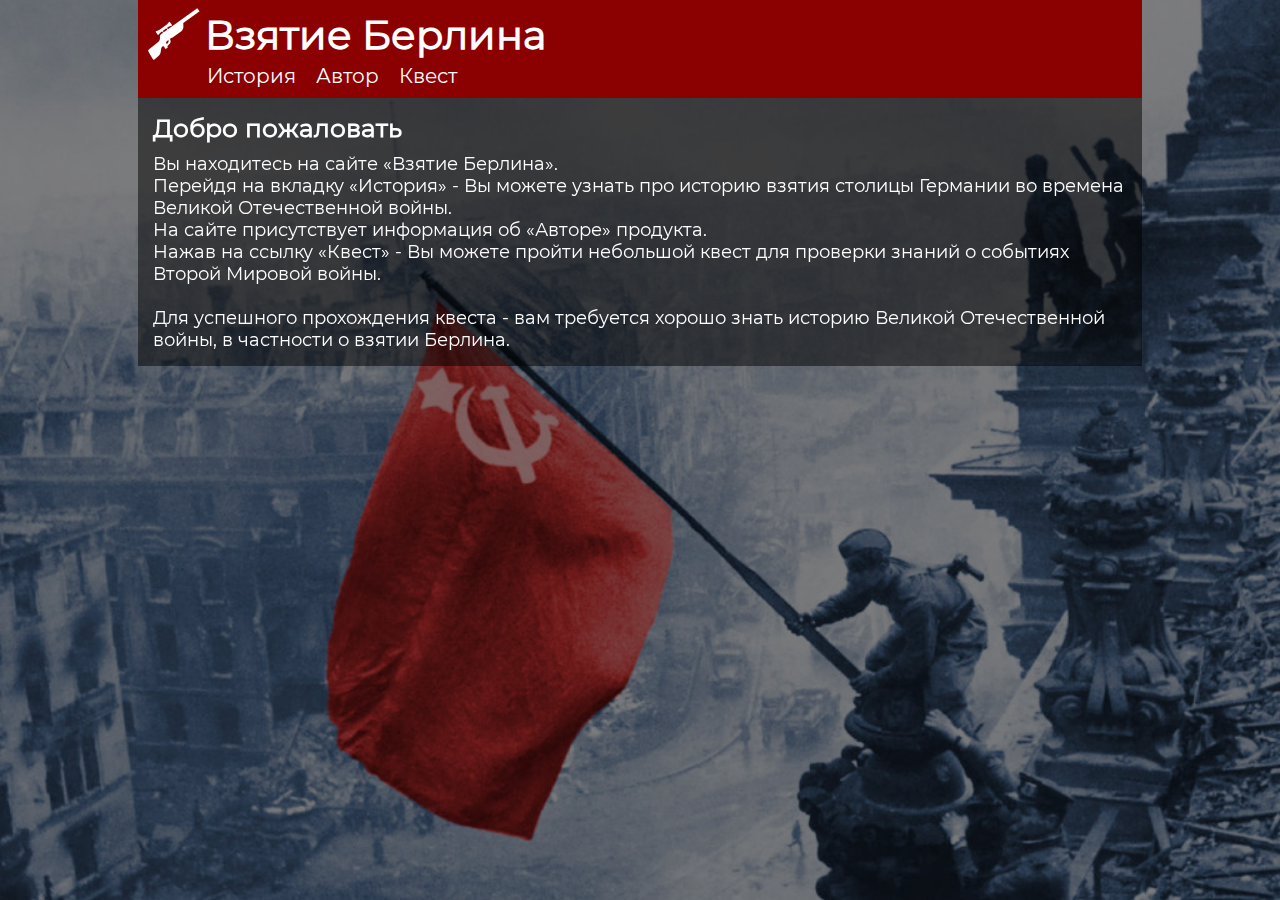
<file: index.html>
<!DOCTYPE html>
<html lang="ru">
<head>
    <link rel="stylesheet" href="css/style.css">
    <link rel="stylesheet" href="css/adaptation.css">
    <meta charset="UTF-8">
    <meta name="viewport" content="width=device-width, initial-scale=1">
    <meta http-equiv="X-UA-Compatible" content="ie=edge">
    <title>Взятие Берлина</title>
</head>
<body>
    <div class="back__image"></div>

    <div class="container">

        <div class="block__header__logo">
            <img class="img__logo" src="img/header/header__logo__white.png">
            <a style="color: white; display: inline-block;" href="index.html"><h2>Взятие Берлина</h2></a>
            <div class="block__links__header">
                <a class="link__header" href="history.html">История</a>
                <a class="link__header" href="autor.html">Автор</a>
                <a class="link__header" href="quest.html">Квест</a>
            </div>
        </div>

        <div class="block__osnov">

            <h3>Добро пожаловать</h3>
            <p>

              Вы находитесь на сайте «Взятие Берлина».<br>
              Перейдя на вкладку «<a class="link__in__text__index" href="history.html">История</a>» - Вы можете узнать про историю взятия столицы Германии во времена Великой Отечественной войны.<br>
              На сайте присутствует информация об «<a class="link__in__text__index" href="autor.html">Авторе</a>» продукта.<br>
              Нажав на ссылку «<a class="link__in__text__index" href="#">Квест</a>» - Вы можете пройти небольшой квест для проверки знаний о событиях Второй Мировой войны.
              <br><br>
              Для успешного прохождения квеста - вам требуется хорошо знать историю Великой Отечественной войны, в частности о взятии Берлина.

            </p>
        </div>
    </div>

</body>
</html>
</file>
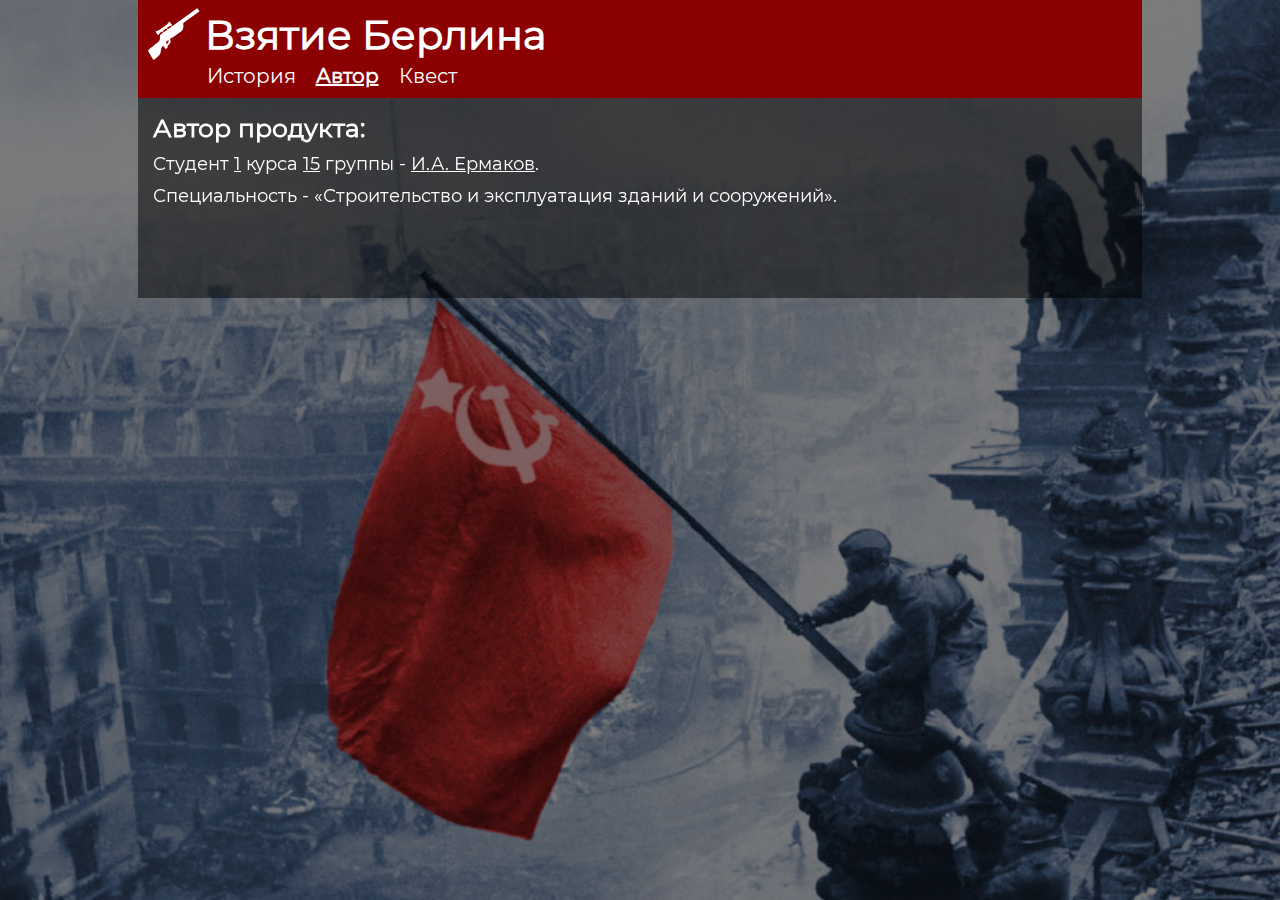
<file: autor.html>
<!DOCTYPE html>
<html lang="ru">
<head>
    <link rel="stylesheet" href="css/style.css">
    <link rel="stylesheet" href="css/adaptation.css">
    <meta charset="UTF-8">
    <meta name="viewport" content="width=device-width, initial-scale=1">
    <meta http-equiv="X-UA-Compatible" content="ie=edge">
    <title>Взятие Берлина</title>
</head>
<body>
    <div class="back__image"></div>

    <div class="container">

        <div class="block__header__logo">
            <img class="img__logo" src="img/header/header__logo__white.png">
            <a style="color: white; display: inline-block;" href="index.html"><h2>Взятие Берлина</h2></a>
            <div class="block__links__header">
                <a class="link__header" href="history.html">История</a>
                <a class="link__header active__page" href="#">Автор</a>
                <a class="link__header" href="quest.html">Квест</a>
            </div>
        </div>

        <div class="block__osnov">

            <div class="block__autor">
                <h3>Автор продукта:</h3>
                <p>
                    Студент <span class="tdu">1</span> курса <span class="tdu">15</span> группы - <span class="tdu">И.А. Ермаков</span>.
                    <br>
                    <span style="display: block; margin-top: 10px;">Специальность - «Строительство и эксплуатация зданий и сооружений».</span>
                </p>
            </div>
        </div>
    </div>

</body>
</html>
</file>
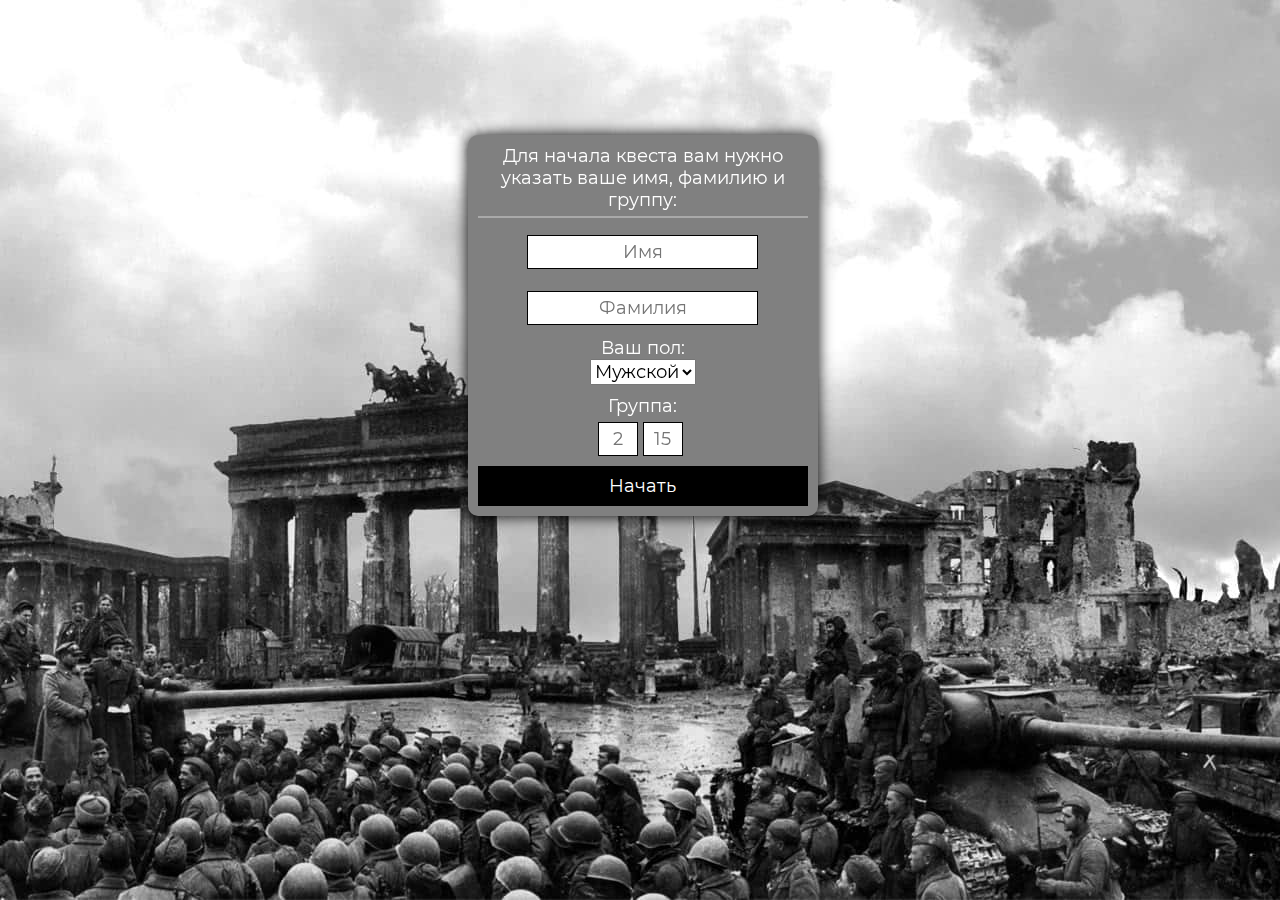
<file: finish_quest.html>
<!DOCTYPE html>
<html lang="ru">
<head>
	<meta charset="UTF-8">
	<link rel="stylesheet" href="css/style.css">
	<link rel="stylesheet" href="css/adaptation.css">
	<script src="js/jquery.js"></script>
	<meta name="viewport" content="width=device-width, initial-scale=1.0">
	<title>Тест - Взятие Берлина | Результат</title>
</head>
<body>

	<script>
		/* Перенаправление обратно на тест, если сессии пустые: */
		if (sessionStorage.getItem('name') == null) {
			/* Останавливаем загрузку страницы: */
			if(window.stop !== undefined) {
				window.stop();
			} else if (document.execCommand !== undefined) { /* для IE */
				document.execCommand("Stop", false);
			}
			document.location.href = 'quest.html';
		}
	</script>

	<div class="finishBlock">
		<header>
			<h3 style="margin-bottom: 10px;">Итоги</h3><hr>
		</header>
		<content>
			<p>
				<b>Имя:</b>
				<span id="nameAnswers"></span>
				<br>
				<b>Фамилия:</b>
				<span id="surnameAnswers"></span>
				<br>
				<b>Группа:</b>
				<span id="groupAnswers"></span>
				<br>
				<b style="color: green;">Правильные ответы:</b>
				<span id="winAnswers"></span>
				<br>
				<b style="color: red;">Неправильные ответы:</b>
				<span id="loseAnswers"></span>
				<br>
				<b>Описание:</b><br>
				Даны вопросы и ответы на них, здесь Вы можете посмотреть правильный ответ и Ваш. Если Вы нуждаетесь в объяснении ответа - можно нажть на кнопку "справка".
			</p>

			<!-- Блоки с вопросами: -->
			<hr style="margin-top: 20px;">
			<div class="verifyAnswers" style="margin-top: 20px;">
				<b style="display: block; margin-top: 10px; margin-bottom: 10px;">ВОПРОС 1: <span id="title_q1" style="color:green;"></span></b>
				<p>
					Начнём с лёгкого вопроса: как ты думаешь, как назывался город, за который 1082 воина были награждены медалью, а шестьсот заслужили звание Героя Советского Союза?
				</p><br>
				Правильный ответ - <b>Берлин</b><br>
				Ваш ответ - <b id="answer_user_q1">Ответ</b>
			</div>

			<hr style="margin-top: 20px;">
			<div class="verifyAnswers" style="margin-top: 20px;">
				<b style="display: block; margin-top: 10px; margin-bottom: 10px;">ВОПРОС 2: <span id="title_q2" style="color:green;"></span></b>
				<p>
					Сколько дней продолжалась Берлинская наступательная операция?
				</p><br>
				Правильный ответ - <b>23</b><br>
				Ваш ответ - <b id="answer_user_q2">Ответ</b>
			</div>

			<hr style="margin-top: 20px;">
			<div class="verifyAnswers" style="margin-top: 20px;">
				<b style="display: block; margin-top: 10px; margin-bottom: 10px;">ВОПРОС 3: <span id="title_q3" style="color:green;"></span></b>
				<p>
					Что за надпись на стене Рейхстага увековечила название одного из древнейших городов Липецкой области?
				</p><br>
				Правильный ответ - <b>"Мы из Ельца"</b><br>
				Ваш ответ - <b id="answer_user_q3">Ответ</b>
			</div>

			<hr style="margin-top: 20px;">
			<div class="verifyAnswers" style="margin-top: 20px;">
				<b style="display: block; margin-top: 10px; margin-bottom: 10px;">ВОПРОС 4: <span id="title_q4" style="color:green;"></span></b>
				<p>
					Как после 1 мая 1945 года стали называть штурмовой флаг 150-й ордена Кутузова II степени Идрицкой стрелковой дивизии?
				</p><br>
				Правильный ответ - <b>Знамя победы</b><br>
				Ваш ответ - <b id="answer_user_q4">Ответ</b>
			</div>

			<hr style="margin-top: 20px;">
			<div class="verifyAnswers" style="margin-top: 20px;">
				<b style="display: block; margin-top: 10px; margin-bottom: 10px;">ВОПРОС 5: <span id="title_q5" style="color:green;"></span></b>
				<p>
					Когда началась Берлинская наступательная операция советских войск?
				</p><br>
				Правильный ответ - <b>16 апреля 1945 года</b><br>
				Ваш ответ - <b id="answer_user_q5">Ответ</b>
			</div>

			<hr style="margin-top: 20px;">
			<div class="verifyAnswers" style="margin-top: 20px;">
				<b style="display: block; margin-top: 10px; margin-bottom: 10px;">ВОПРОС 6: <span id="title_q6" style="color:green;"></span></b>
				<p>
					Иван, Напиши фамилию маршала первого Белорусского фронта во время взятия Берлина.
				</p><br>
				Правильный ответ - <b>Жуков</b><br>
				Ваш ответ - <b id="answer_user_q6">Ответ</b>
			</div>

			<hr style="margin-top: 20px;">
			<div class="verifyAnswers" style="margin-top: 20px;">
				<b style="display: block; margin-top: 10px; margin-bottom: 10px;">ВОПРОС 7: <span id="title_q7" style="color:green;"></span></b>
				<p>
					На каком объекте Берлина было установлено красное знамя, позднее названное Знаменем Победы?
				</p><br>
				Правильный ответ - <b>Рейхстаг</b><br>
				Ваш ответ - <b id="answer_user_q7">Ответ</b>
			</div>

			<hr style="margin-top: 20px;">
			<div class="verifyAnswers" style="margin-top: 20px;">
				<b style="display: block; margin-top: 10px; margin-bottom: 10px;">ВОПРОС 8: <span id="title_q8" style="color:green;"></span></b>
				<p>
					В ходе второй мировой войны Красная Армия полностью освободила территорию:
				</p><br>
				Правильный ответ - <b>Польши</b><br>
				Ваш ответ - <b id="answer_user_q8">Ответ</b>
			</div>

			<hr style="margin-top: 20px;">
			<div class="verifyAnswers" style="margin-top: 20px;">
				<b style="display: block; margin-top: 10px; margin-bottom: 10px;">ВОПРОС 9: <span id="title_q9" style="color:green;"></span></b>
				<p>
					Кто после самоубийства Гитлера стал новым главой Третьего Рейха?
				</p><br>
				Правильный ответ - <b>Дёниц</b><br>
				Ваш ответ - <b id="answer_user_q9">Ответ</b>
			</div>

			<hr style="margin-top: 20px;">
			<div class="verifyAnswers" style="margin-top: 20px;">
				<b style="display: block; margin-top: 10px; margin-bottom: 10px;">ВОПРОС 10: <span id="title_q10" style="color:green;"></span></b>
				<p>
					Как называлась последняя крупная водная преграда перед Берлином?
				</p><br>
				Правильный ответ - <b>Река Одер</b><br>
				Ваш ответ - <b id="answer_user_q10">Ответ</b>
			</div>

			<hr style="margin-top: 20px;">
			<div class="verifyAnswers" style="margin-top: 20px;">
				<b style="display: block; margin-top: 10px; margin-bottom: 10px;">ВОПРОС 11: <span id="title_q11" style="color:green;"></span></b>
				<p>
					Кто командовал обороной Берлина?
				</p><br>
				Правильный ответ - <b>Вейдлинг</b><br>
				Ваш ответ - <b id="answer_user_q11">Ответ</b>
			</div>

			<hr style="margin-top: 20px;">
			<div class="verifyAnswers" style="margin-top: 20px;">
				<b style="display: block; margin-top: 10px; margin-bottom: 10px;">ВОПРОС 12: <span id="title_q12" style="color:green;"></span></b>
				<p>
					Когда было водружено Знамя Победы над Рейхстагом?
				</p><br>
				Правильный ответ - <b>30 Апреля 1945 года</b><br>
				Ваш ответ - <b id="answer_user_q12">Ответ</b>
			</div>

			<hr style="margin-top: 20px;">
			<div class="verifyAnswers" style="margin-top: 20px;">
				<b style="display: block; margin-top: 10px; margin-bottom: 10px;">ВОПРОС 13: <span id="title_q13" style="color:green;"></span></b>
				<p>
					Кто водрузил Знамя Победы над Рейхстагом?
				</p><br>
				Правильный ответ - <b>Егоров</b><br>
				Ваш ответ - <b id="answer_user_q13">Ответ</b>
			</div>

			<hr style="margin-top: 20px;">
			<div class="verifyAnswers" style="margin-top: 20px;">
				<b style="display: block; margin-top: 10px; margin-bottom: 10px;">ВОПРОС 14: <span id="title_q14" style="color:green;"></span></b>
				<p>
					Когда был проведен Парад Победы на Красной площади в Москве? Кто им командовал?
				</p><br>
				Правильный ответ - <b>28 июня 1945 года, Рокоссовский</b><br>
				Ваш ответ - <b id="answer_user_q14">Ответ</b>
			</div>

			<hr style="margin-top: 20px;">
			<div class="verifyAnswers" style="margin-top: 20px;">
				<b style="display: block; margin-top: 10px; margin-bottom: 10px;">ВОПРОС 15: <span id="title_q15" style="color:green;"></span></b>
				<p id="15_q">
					"Текст обрабатывается в JavaScript"
				</p><br>
				Правильный ответ - <b>Около 1082 воина</b><br>
				Ваш ответ - <b id="answer_user_q15">Ответ</b>
			</div>

			<hr style="margin-top: 20px;">
			<div class="verifyAnswers" style="margin-top: 20px;">
				<b style="display: block; margin-top: 10px; margin-bottom: 10px;">ВОПРОС 16: <span id="title_q16" style="color:green;"></span></b>
				<p>
					Кто командовал 150-й стрелковой дивизией?
				</p><br>
				Правильный ответ - <b>В.М. Шатилов</b><br>
				Ваш ответ - <b id="answer_user_q16">Ответ</b>
			</div>

			<hr style="margin-top: 20px;">
			<div class="verifyAnswers" style="margin-top: 20px;">
				<b style="display: block; margin-top: 10px; margin-bottom: 10px;">ВОПРОС 17: <span id="title_q17" style="color:green;"></span></b>
				<p>
					Какого числа закончилась Берлинская операция?
				</p><br>
				Правильный ответ - <b>2 мая</b><br>
				Ваш ответ - <b id="answer_user_q17">Ответ</b>
			</div>

			<hr style="margin-top: 20px;">
			<div class="verifyAnswers" style="margin-top: 20px;">
				<b style="display: block; margin-top: 10px; margin-bottom: 10px;">ВОПРОС 18: <span id="title_q18" style="color:green;"></span></b>
				<p>
					Операция «Немыслимое» это:
				</p><br>
				Правильный ответ - <b>План войны союзников против СССР</b><br>
				Ваш ответ - <b id="answer_user_q18">Ответ</b>
			</div>

			<hr style="margin-top: 20px;">
			<div class="verifyAnswers" style="margin-top: 20px;">
				<b style="display: block; margin-top: 10px; margin-bottom: 10px;">ВОПРОС 19: <span id="title_q19" style="color:green;"></span></b>
				<p>
					Какие два фронта окружили Берлин?
				</p><br>
				Правильный ответ - <b>1-й Белорусский и 1-й Украинский</b><br>
				Ваш ответ - <b id="answer_user_q19">Ответ</b>
			</div>

			<hr style="margin-top: 20px;">
			<div class="verifyAnswers" style="margin-top: 20px;">
				<b style="display: block; margin-top: 10px; margin-bottom: 10px;">ВОПРОС 20: <span id="title_q20" style="color:green;"></span></b>
				<p>
					Советский военачальник, подписавший акт о капитуляции Германии от имени СССР:
				</p><br>
				Правильный ответ - <b>Г.К. Жуков</b><br>
				Ваш ответ - <b id="answer_user_q20">Ответ</b>
			</div>

			<center style="margin-top: 20px;">
				<button onclick="document.location.href='index.html';" class="buttonFinishQuest">На главную</button>
			</center>
		</content>
	</div>

	<script src="js/finish.js"></script>
	
	<style>
		*
		{
			margin: 0;
			padding: 0;
			box-sizing: border-box;
			font-family: 'arial';
		}
		hr
		{
			display: block;
			position: relative;
			width: 100%;
			border: 1px solid lightgray;
		}
		body
		{
			background: #ebebeb;
		}
		.finishBlock
		{
			display: block;
			position: relative;
			width: 40%;
			min-height: 100px;
			padding: 20px;
			background: white;
			box-shadow: 0 0 5px lightgray;
			border-radius: 3px;
			left: 50%;
			transform: translate(-50%);
			margin-top: 3%;
			margin-bottom: 3%;
			text-align: center;
		}
		.finishBlock header
		{
			text-align: center;
			margin-bottom: 20px;
		}
		br
		{
			user-select: none;
		}
		.buttonFinishQuest
		{
			transition: all .3s ease;
			display: block;
			position: relative;
			padding: 10px;
			text-align: center;
			color: white;
			background: black;
			border: 1px solid black;
			cursor: pointer;
			outline: none;
			user-select: none;
			font-size: 1em;
		}
		.buttonFinishQuest:hover
		{
			background: white;
			color: black;
		}

		/* Адаптация стилей: */
		@media screen and (max-width: 600px) {
			.finishBlock
			{
				display: block;
				position: relative;
				width: 90%;
				min-height: 100px;
				padding: 20px;
				background: white;
				box-shadow: 0 0 5px lightgray;
				border-radius: 3px;
				left: 50%;
				transform: translate(-50%);
				margin-top: 3%;
				margin-bottom: 3%;
				text-align: center;
			}
		}
	</style>


	<!--

	=-=
	ВОПРОС 1:
	=-=
	Начнём с лёгкого вопроса: как ты думаешь, как назывался город, за который 1082 воина были награждены медалью, а шестьсот заслужили звание Героя Советского Союза?
	=-=
	Текст - Берлин / берлин ()
	=-=


	=-=
	ВОПРОС 2:
	=-=
	Сколько дней продолжалась Берлинская наступательная операция?
	=-=
	1 - 36
	2 - 18
	3 - 24
	4 - 23 ()
	5 - 58
	=-=


	=-=
	ВОПРОС 3:
	=-=
	Что за надпись на стене Рейхстага увековечила название одного из древнейших городов Липецкой области?
	=-=
	1 - "За победу!"
	2 - "Мы из Ельца" ()
	3 - "Берлин наш!"
	=-=


	=-=
	ВОПРОС 4:
	=-=
	Как после 1 мая 1945 года стали называть штурмовой флаг 150-й ордена Кутузова II степени Идрицкой стрелковой дивизии?
	=-=
	1 - Знамя Красной армии
	2 - Знамя победы ()
	3 - Знамя Отечества
	=-=


	=-=
	ВОПРОС 5:
	=-=
	Когда началась Берлинская наступательная операция советских войск?
	=-=
	1 - 12 февраля 1944 года
	2 - 26 мая 1945 года
	3 - 16 апреля 1945 года ()
	4 - 18 марта 1944 года
	=-=


	=-=
	ВОПРОС 6:
	=-=
	Иван, Напиши фамилию маршала первого Белорусского фронта во время взятия Берлина.
	=-=
	Текст - Жуков / жуков ()
	=-=


	=-=
	ВОПРОС 7:
	=-=
	На каком объекте Берлина было установлено красное знамя, позднее названное Знаменем Победы?
	=-=
	Текст - Рейхстаг / рейхстаг ()
	=-=


	=-=
	ВОПРОС 8:
	=-=
	В ходе второй мировой войны Красная Армия полностью освободила территорию:
	=-=
	1 - Норвегии
	2 - Польши ()
	3 - Чехии
	4 - Югославии
	=-=


	=-=
	ВОПРОС 9:
	=-=
	Кто после самоубийства Гитлера стал новым главой Третьего Рейха?
	=-=
	1 - Борман
	2 - Гимлер
	3 - Геринг
	4 - Дёниц ()
	=-=


	=-=
	ВОПРОС 10:
	=-=
	Как называлась последняя крупная водная преграда перед Берлином?
	=-=
	1 - Река Висла
	2 - Река Одер ()
	3 - Река Эльба
	=-=


	=-=
	ВОПРОС 11:
	=-=
	Кто командовал обороной Берлина?
	=-=
	1 - Вейдлинг ()
	2 - Кейтель
	3 - Кребс
	=-=


	=-=
	ВОПРОС 12:
	=-=
	Когда было водружено Знамя Победы над Рейхстагом?
	=-=
	1 - 30 Апреля 1945 года ()
	2 - 1 мая 1945 года
	3 - 29 Апреля 1945 года
	=-=


	=-=
	ВОПРОС 13:
	=-=
	Кто водрузил Знамя Победы над Рейхстагом?
	=-=
	1 - Чуйков
	2 - Кантария
	3 - Егоров ()
	=-=


	=-=
	ВОПРОС 14:
	=-=
	Когда был проведен Парад Победы на Красной площади в Москве? Кто им командовал?
	=-=
	1 - 9 мая 1945 года, Жуков
	2 - 15 мая 1945 года, Василевский
	3 - 5 июня 1945 года, Егоров
	4 - 28 мая 1945 года, Конев
	5 - 28 июня 1945 года, Рокоссовский ()
	=-=


	=-=
	ВОПРОС 15:
	=-=
	Иван, проверим твою внимательность, какое количество воинов было награждено медалью «За взятие Берлина»? Ответ на этот вопрос был в тексте первого вопроса.
	=-=
	1 - Около 1200 воинов
	2 - Около 1082 воина ()
	3 - Около 1500 воинов
	=-=


	=-=
	ВОПРОС 16:
	=-=
	Кто командовал 150-й стрелковой дивизией?
	=-=
	1 - А.И. Негода
	2 - И.С. Конев
	3 - В.М. Шатилов ()
	=-=


	=-=
	ВОПРОС 17:
	=-=
	Какого числа закончилась Берлинская операция?
	=-=
	1 - 8 мая
	2 - 9 мая
	3 - 2 мая ()
	=-=


	=-=
	ВОПРОС 18:
	=-=
	Операция «Немыслимое» это:
	=-=
	1 - План войны союзников против СССР ()
	2 - Подписание союзниками сепаратного мира с Германией
	3 - План взятия Берлина
	=-=


	=-=
	ВОПРОС 19:
	=-=
	Какие два фронта окружили Берлин?
	=-=
	1 - 1-й Белорусский и 1-й Украинский ()
	2 - 2-й Белорусский и 1-й Украинский
	=-=


	=-=
	ВОПРОС 20:
	=-=
	Советский военачальник, подписавший акт о капитуляции Германии от имени СССР:
	=-=
	1 - И.С. Конев
	2 - Г.К. Жуков ()
	3 - К.К. Рокоссовский
	4 - В.М. Мамонтов
	=-=

	-->



</body>
</html>
</file>
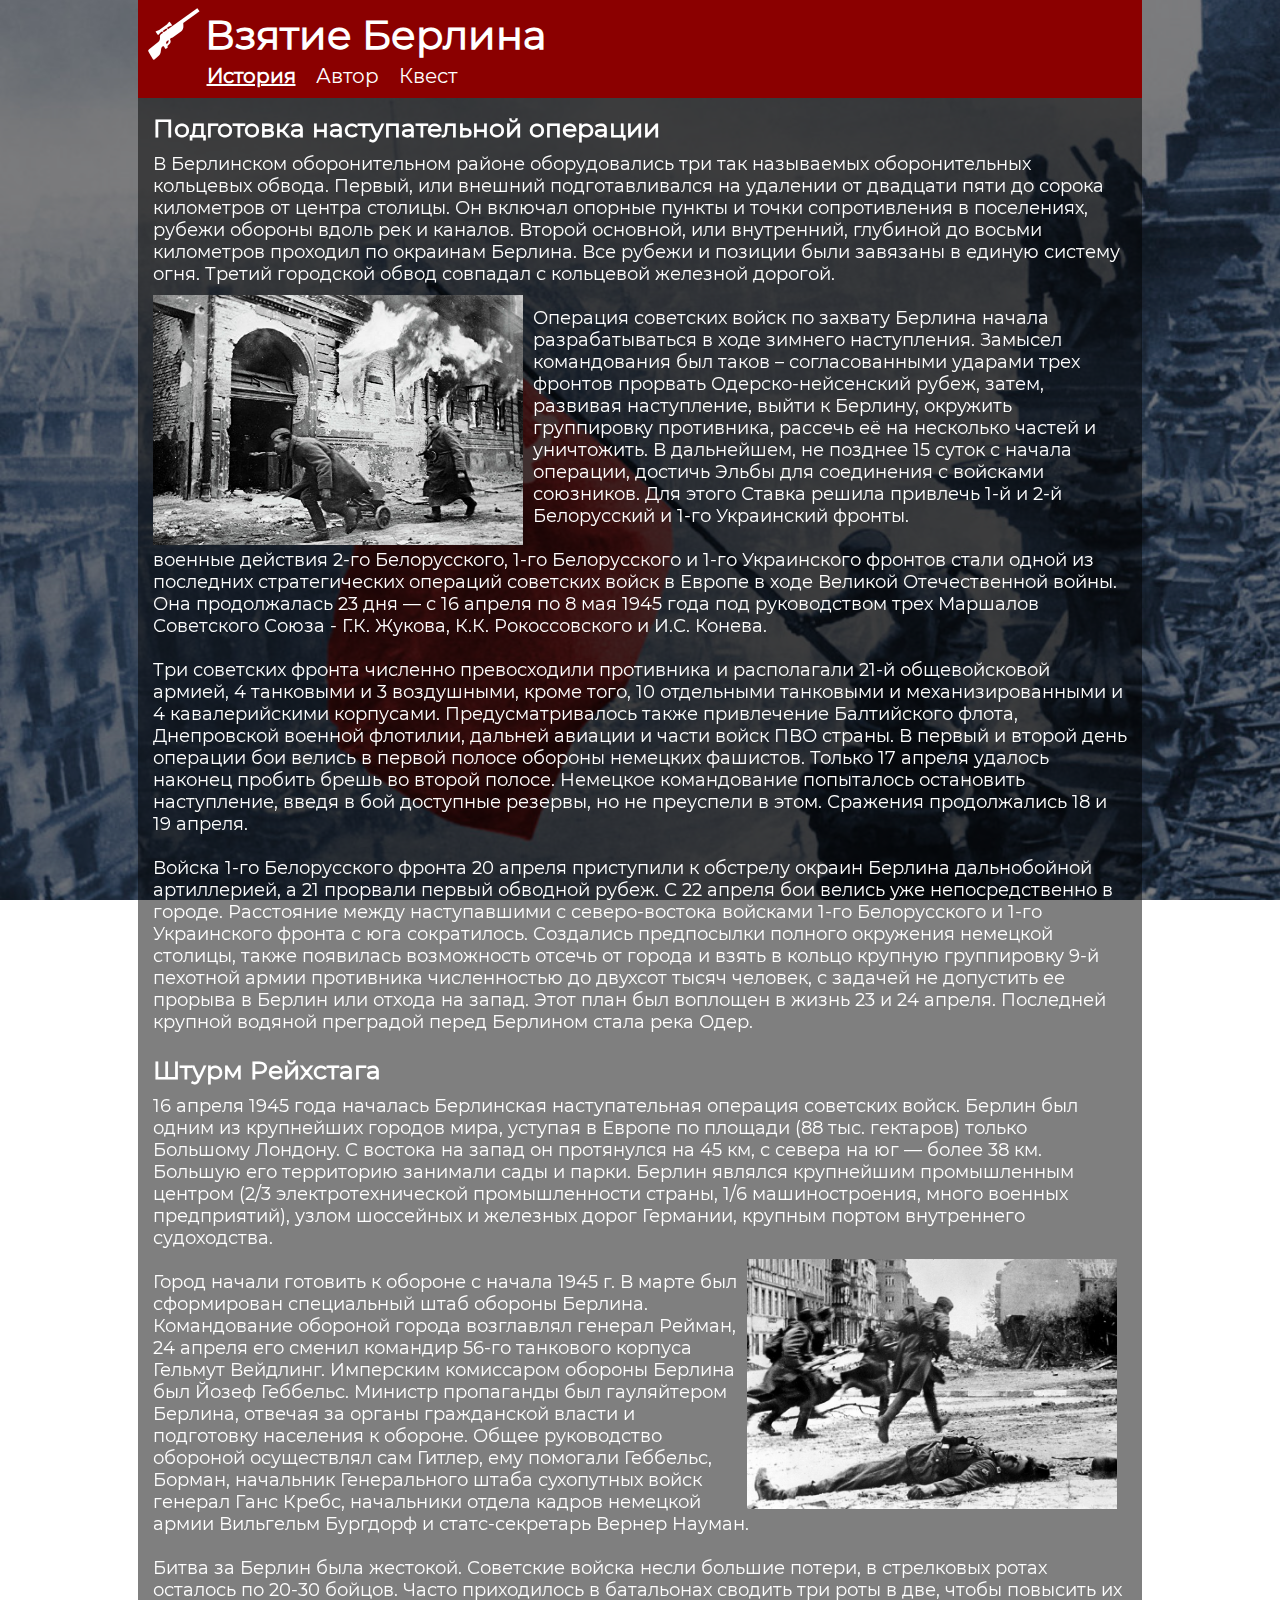
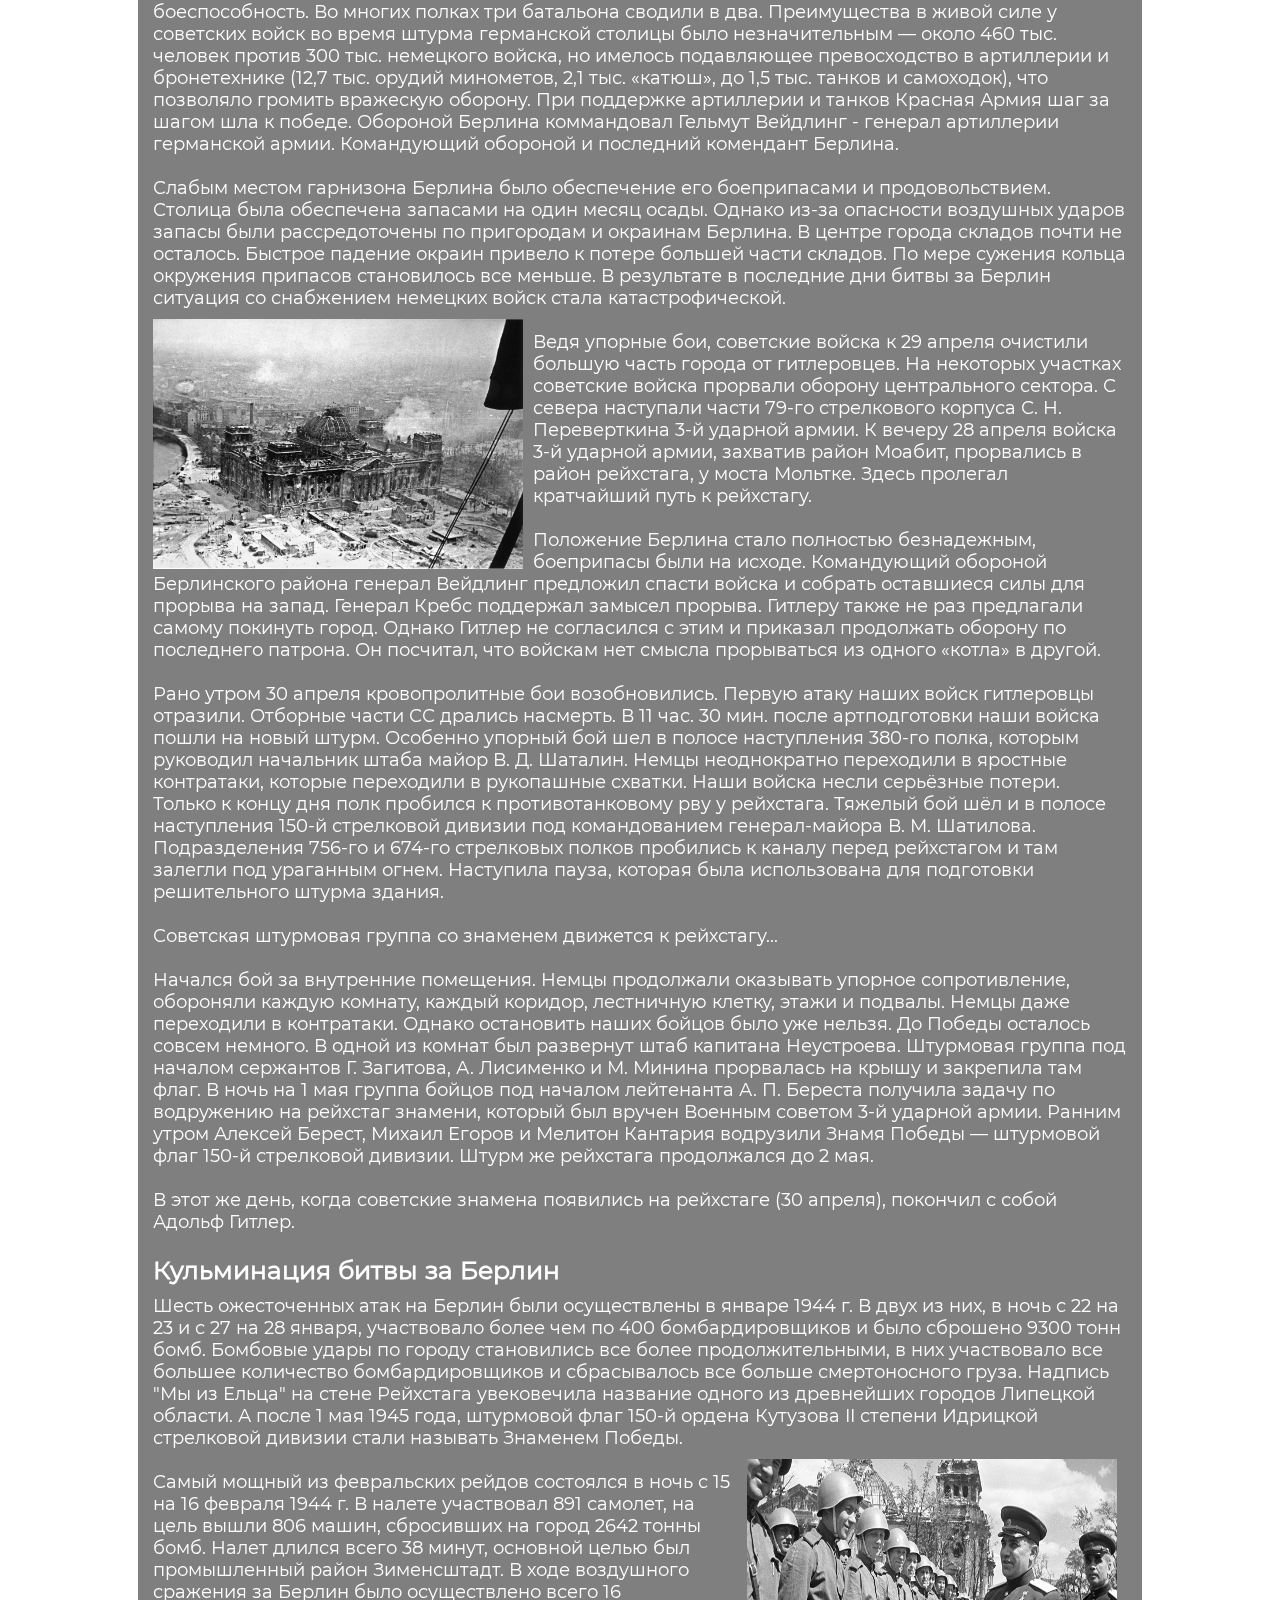
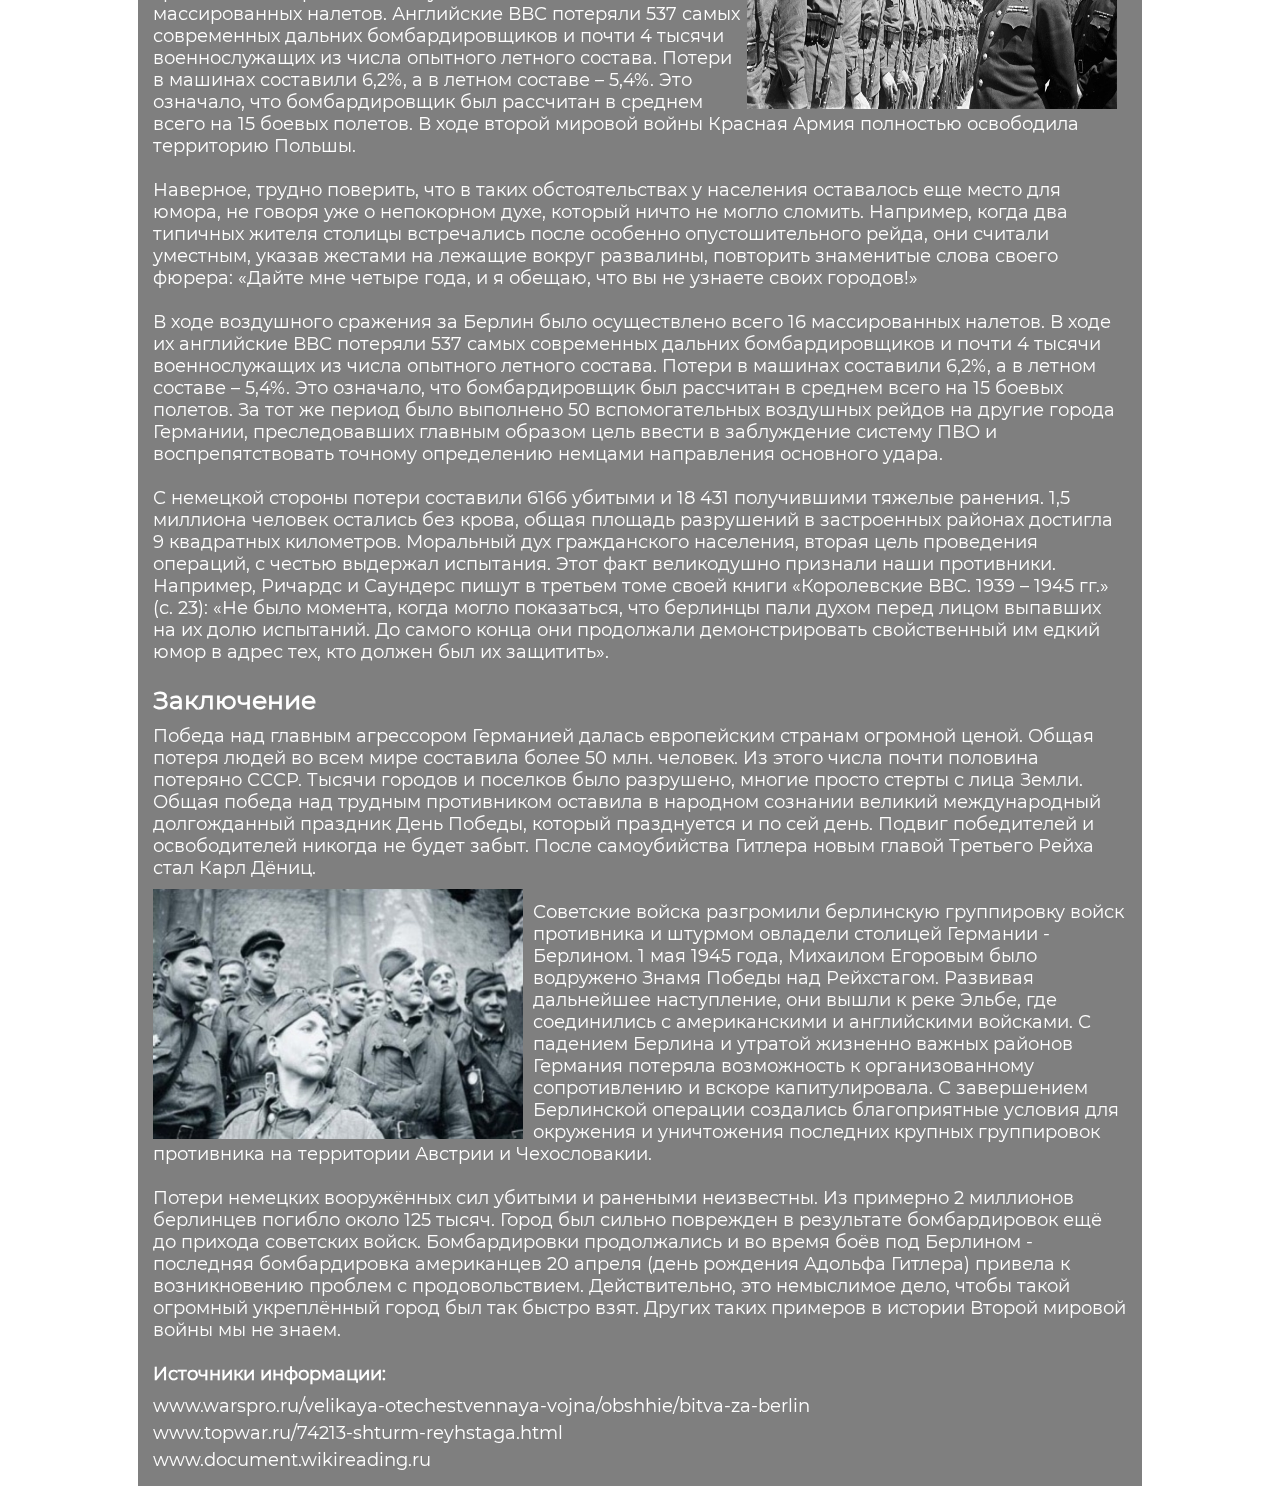
<file: history.html>
<!DOCTYPE html>
<html lang="ru">
<head>
    <link rel="stylesheet" href="css/style.css">
    <link rel="stylesheet" href="css/adaptation.css">
    <meta charset="UTF-8">
    <meta name="viewport" content="width=device-width, initial-scale=1">
    <meta http-equiv="X-UA-Compatible" content="ie=edge">
    <title>Краткая история взятия Берлина</title>
</head>
<body>
    <div class="back__image"></div>

    <div class="container">

        <div class="block__header__logo">
            <img class="img__logo" src="img/header/header__logo__white.png">
            <a style="color: white;" href="index.html"><h2>Взятие Берлина</h2></a>
            <div class="block__links__header">
                <a class="link__header active__page" href="#">История</a>
                <a class="link__header" href="autor.html">Автор</a>
                <a class="link__header" href="quest.html">Квест</a>
            </div>
        </div>

        <div class="block__osnov">

            <h3>Подготовка наступательной операции</h3>
            <p>
              В Берлинском оборонительном районе оборудовались три так называемых оборонительных кольцевых обвода. Первый, или внешний подготавливался на удалении от двадцати пяти до сорока километров от центра столицы.
              Он включал опорные пункты и точки сопротивления в поселениях, рубежи обороны вдоль рек и каналов.
              Второй основной, или внутренний, глубиной до восьми километров проходил по окраинам Берлина.
              Все рубежи и позиции были завязаны в единую систему огня.
              Третий городской обвод совпадал с кольцевой железной дорогой.
            </p>
            <img class="image__block__osnov" src="img/history/image__1.jpg">
            <br>
            <p>
              Операция советских войск по захвату Берлина начала разрабатываться в ходе зимнего наступления.
              Замысел командования был таков – согласованными ударами трех фронтов прорвать Одерско-нейсенский рубеж,
              затем, развивая наступление, выйти к Берлину, окружить группировку противника, рассечь её на несколько частей и уничтожить.
              В дальнейшем, не позднее 15 суток с начала операции, достичь Эльбы для соединения с войсками союзников.
              Для этого Ставка решила привлечь 1-й и 2-й Белорусский и 1-го Украинский фронты.
            </p>
            <br>
            <p>
              военные действия 2-го Белорусского, 1-го Белорусского и 1-го Украинского фронтов стали одной из последних стратегических операций советских войск в Европе в ходе Великой Отечественной войны. 

              Она продолжалась 23 дня — с 16 апреля по 8 мая 1945 года под руководством трех Маршалов Советского Союза - Г.К. Жукова, К.К. Рокоссовского и И.С. Конева.
            </p>
            <br>
            <p>
              Три советских фронта численно превосходили противника и располагали 21-й общевойсковой армией, 4 танковыми и 3 воздушными, кроме того, 10 отдельными танковыми и механизированными и 4 кавалерийскими корпусами.
              Предусматривалось также привлечение Балтийского флота, Днепровской военной флотилии, дальней авиации и части войск ПВО страны.
              В первый и второй день операции бои велись в первой полосе обороны немецких фашистов.
              Только 17 апреля удалось наконец пробить брешь во второй полосе.
              Немецкое командование попыталось остановить наступление, введя в бой доступные резервы, но не преуспели в этом.
              Сражения продолжались 18 и 19 апреля.
            </p>
            <br>
            <p>
              Войска 1-го Белорусского фронта 20 апреля приступили к обстрелу окраин Берлина дальнобойной артиллерией, а 21 прорвали первый обводной рубеж.
              С 22 апреля бои велись уже непосредственно в городе. Расстояние между наступавшими с северо-востока войсками 1-го Белорусского и 1-го Украинского фронта с юга сократилось.
              Создались предпосылки полного окружения немецкой столицы, также появилась возможность отсечь от города и взять в кольцо крупную группировку 9-й пехотной армии противника численностью до двухсот тысяч человек,
              с задачей не допустить ее прорыва в Берлин или отхода на запад.
              Этот план был воплощен в жизнь 23 и 24 апреля. Последней крупной водяной преградой перед Берлином стала река Одер.
            </p>

            <br>
            <h3>Штурм Рейхстага</h3>
            <p>
              16 апреля 1945 года началась Берлинская наступательная операция советских войск.
              Берлин был одним из крупнейших городов мира, уступая в Европе по площади (88 тыс. гектаров) только Большому Лондону. С востока на запад он протянулся на 45 км, с севера на юг — более 38 км. Большую его территорию занимали сады и парки.
              Берлин являлся крупнейшим промышленным центром (2/3 электротехнической промышленности страны, 1/6 машиностроения, много военных предприятий), узлом шоссейных и железных дорог Германии, крупным портом внутреннего судоходства.
            </p>
            <img class="image__block__osnov right__image__block__osnov" src="img/history/image__3.jpg">
            <br>
            <p>
              Город начали готовить к обороне с начала 1945 г. В марте был сформирован специальный штаб обороны Берлина. Командование обороной города возглавлял генерал Рейман, 24 апреля его сменил командир 56-го танкового корпуса Гельмут Вейдлинг. Имперским комиссаром обороны Берлина был Йозеф Геббельс. Министр пропаганды был гауляйтером Берлина, отвечая за органы гражданской власти и подготовку населения к обороне. Общее руководство обороной осуществлял сам Гитлер, ему помогали Геббельс, Борман, начальник Генерального штаба сухопутных войск генерал Ганс Кребс, начальники отдела кадров немецкой армии Вильгельм Бургдорф и статс-секретарь Вернер Науман.
            </p>
            <br>
            <p>
              Битва за Берлин была жестокой. Советские войска несли большие потери, в стрелковых ротах осталось по 20-30 бойцов. Часто приходилось в батальонах сводить три роты в две, чтобы повысить их боеспособность. Во многих полках три батальона сводили в два. Преимущества в живой силе у советских войск во время штурма германской столицы было незначительным — около 460 тыс. человек против 300 тыс. немецкого войска, но имелось подавляющее превосходство в артиллерии и бронетехнике (12,7 тыс. орудий минометов, 2,1 тыс. «катюш», до 1,5 тыс. танков и самоходок), что позволяло громить вражескую оборону. При поддержке артиллерии и танков Красная Армия шаг за шагом шла к победе. Обороной Берлина коммандовал Гельмут Вейдлинг - генерал артиллерии германской армии. Командующий обороной и последний комендант Берлина.
            </p>
            <br>
            <p>
              Слабым местом гарнизона Берлина было обеспечение его боеприпасами и продовольствием. Столица была обеспечена запасами на один месяц осады. Однако из-за опасности воздушных ударов запасы были рассредоточены по пригородам и окраинам Берлина. В центре города складов почти не осталось. Быстрое падение окраин привело к потере большей части складов. По мере сужения кольца окружения припасов становилось все меньше. В результате в последние дни битвы за Берлин ситуация со снабжением немецких войск стала катастрофической.
            </p>
            <img class="image__block__osnov left__image__block__osnov" src="img/history/image__5.jpg">
            <br>
            <p>
              Ведя упорные бои, советские войска к 29 апреля очистили большую часть города от гитлеровцев. На некоторых участках советские войска прорвали оборону центрального сектора. С севера наступали части 79-го стрелкового корпуса С. Н. Переверткина 3-й ударной армии. К вечеру 28 апреля войска 3-й ударной армии, захватив район Моабит, прорвались в район рейхстага, у моста Мольтке. Здесь пролегал кратчайший путь к рейхстагу.
            </p>
            <br>
            <p>
               Положение Берлина стало полностью безнадежным, боеприпасы были на исходе. Командующий обороной Берлинского района генерал Вейдлинг предложил спасти войска и собрать оставшиеся силы для прорыва на запад. Генерал Кребс поддержал замысел прорыва. Гитлеру также не раз предлагали самому покинуть город. Однако Гитлер не согласился с этим и приказал продолжать оборону по последнего патрона. Он посчитал, что войскам нет смысла прорываться из одного «котла» в другой.
            </p>
            <br>
            <p>
              Рано утром 30 апреля кровопролитные бои возобновились. Первую атаку наших войск гитлеровцы отразили. Отборные части СС дрались насмерть. В 11 час. 30 мин. после артподготовки наши войска пошли на новый штурм. Особенно упорный бой шел в полосе наступления 380-го полка, которым руководил начальник штаба майор В. Д. Шаталин. Немцы неоднократно переходили в яростные контратаки, которые переходили в рукопашные схватки. Наши войска несли серьёзные потери. Только к концу дня полк пробился к противотанковому рву у рейхстага. Тяжелый бой шёл и в полосе наступления 150-й стрелковой дивизии под командованием генерал-майора В. М. Шатилова. Подразделения 756-го и 674-го стрелковых полков пробились к каналу перед рейхстагом и там залегли под ураганным огнем. Наступила пауза, которая была использована для подготовки решительного штурма здания.
            </p>
            <br>
            <p>
              Советская штурмовая группа со знаменем движется к рейхстагу...
            </p>
            <br>
            <p>
              Начался бой за внутренние помещения. Немцы продолжали оказывать упорное сопротивление, обороняли каждую комнату, каждый коридор, лестничную клетку, этажи и подвалы. Немцы даже переходили в контратаки. Однако остановить наших бойцов было уже нельзя. До Победы осталось совсем немного. В одной из комнат был развернут штаб капитана Неустроева. Штурмовая группа под началом сержантов Г. Загитова, А. Лисименко и М. Минина прорвалась на крышу и закрепила там флаг. В ночь на 1 мая группа бойцов под началом лейтенанта А. П. Береста получила задачу по водружению на рейхстаг знамени, который был вручен Военным советом 3-й ударной армии. Ранним утром Алексей Берест, Михаил Егоров и Мелитон Кантария водрузили Знамя Победы — штурмовой флаг 150-й стрелковой дивизии. Штурм же рейхстага продолжался до 2 мая.
            </p>
            <br>
            <p>
              В этот же день, когда советские знамена появились на рейхстаге (30 апреля), покончил с собой Адольф Гитлер.
            </p>

            <br>
            <h3>Кульминация битвы за Берлин</h3>
            <p>
              Шесть ожесточенных атак на Берлин были осуществлены в январе 1944 г. В двух из них, в ночь с 22 на 23 и с 27 на 28 января, участвовало более чем по 400 бомбардировщиков и было сброшено 9300 тонн бомб. Бомбовые удары по городу становились все более продолжительными, в них участвовало все большее количество бомбардировщиков и сбрасывалось все больше смертоносного груза.
              Надпись "Мы из Ельца" на стене Рейхстага увековечила название одного из древнейших городов Липецкой области. А после 1 мая 1945 года, штурмовой флаг 150-й ордена Кутузова II степени Идрицкой стрелковой дивизии стали называть Знаменем Победы.
            </p>
            <img class="image__block__osnov right__image__block__osnov" src="img/history/image__6.jpg">
            <br>
            <p>
              Самый мощный из февральских рейдов состоялся в ночь с 15 на 16 февраля 1944 г. В налете участвовал 891 самолет, на цель вышли 806 машин, сбросивших на город 2642 тонны бомб. Налет длился всего 38 минут, основной целью был промышленный район Зименсштадт.
              В ходе воздушного сражения за Берлин было осуществлено всего 16 массированных налетов. Английские ВВС потеряли 537 самых современных дальних бомбардировщиков и почти 4 тысячи военнослужащих из числа опытного летного состава. Потери в машинах составили 6,2%, а в летном составе – 5,4%. Это означало, что бомбардировщик был рассчитан в среднем всего на 15 боевых полетов. В ходе второй мировой войны Красная Армия полностью освободила территорию Польшы.
            </p>
            <br>
            <p>
              Наверное, трудно поверить, что в таких обстоятельствах у населения оставалось еще место для юмора, не говоря уже о непокорном духе, который ничто не могло сломить. Например, когда два типичных жителя столицы встречались после особенно опустошительного рейда, они считали уместным, указав жестами на лежащие вокруг развалины, повторить знаменитые слова своего фюрера: «Дайте мне четыре года, и я обещаю, что вы не узнаете своих городов!»
            </p>
            <br>
            <p>
              В ходе воздушного сражения за Берлин было осуществлено всего 16 массированных налетов. В ходе их английские ВВС потеряли 537 самых современных дальних бомбардировщиков и почти 4 тысячи военнослужащих из числа опытного летного состава. Потери в машинах составили 6,2%, а в летном составе – 5,4%. Это означало, что бомбардировщик был рассчитан в среднем всего на 15 боевых полетов. За тот же период было выполнено 50 вспомогательных воздушных рейдов на другие города Германии, преследовавших главным образом цель ввести в заблуждение систему ПВО и воспрепятствовать точному определению немцами направления основного удара.
            </p>
            <br>
            <p>
              С немецкой стороны потери составили 6166 убитыми и 18 431 получившими тяжелые ранения. 1,5 миллиона человек остались без крова, общая площадь разрушений в застроенных районах достигла 9 квадратных километров.
              Моральный дух гражданского населения, вторая цель проведения операций, с честью выдержал испытания. Этот факт великодушно признали наши противники. Например, Ричардс и Саундерс пишут в третьем томе своей книги «Королевские ВВС. 1939 – 1945 гг.» (с. 23): «Не было момента, когда могло показаться, что берлинцы пали духом перед лицом выпавших на их долю испытаний. До самого конца они продолжали демонстрировать свойственный им едкий юмор в адрес тех, кто должен был их защитить».
            </p>

            <br>
            <h3>Заключение</h3>
            <p>
              Победа над главным агрессором Германией далась европейским странам огромной ценой. Общая потеря людей во всем мире составила более 50 млн. человек. Из этого числа почти половина потеряно СССР. Тысячи городов и поселков было разрушено, многие просто стерты с лица Земли.
              Общая победа над трудным противником оставила в народном сознании великий международный долгожданный праздник День Победы, который празднуется и по сей день. Подвиг победителей и освободителей никогда не будет забыт. После самоубийства Гитлера новым главой Третьего Рейха стал Карл Дёниц.
            </p>
            <img class="image__block__osnov left__image__block__osnov" src="img/history/image__4.jpg">
            <br>
            <p>
              Советские войска разгромили берлинскую группировку войск противника и штурмом овладели столицей Германии - Берлином. 1 мая 1945 года, Михаилом Егоровым было водружено Знамя Победы над Рейхстагом. Развивая дальнейшее наступление, они вышли к реке Эльбе, где соединились с американскими и английскими войсками. С падением Берлина и утратой жизненно важных районов Германия потеряла возможность к организованному сопротивлению и вскоре капитулировала. С завершением Берлинской операции создались благоприятные условия для окружения и уничтожения последних крупных группировок противника на территории Австрии и Чехословакии.
            </p>
            <br>
            <p>
              Потери немецких вооружённых сил убитыми и ранеными неизвестны. Из примерно 2 миллионов берлинцев погибло около 125 тысяч. Город был сильно поврежден в результате бомбардировок ещё до прихода советских войск. Бомбардировки продолжались и во время боёв под Берлином - последняя бомбардировка американцев 20 апреля (день рождения Адольфа Гитлера) привела к возникновению проблем с продовольствием. Действительно, это немыслимое дело, чтобы такой огромный укреплённый город был так быстро взят. Других таких примеров в истории Второй мировой войны мы не знаем.
            </p>

            <br>
            <strong>Источники информации:</strong>
            <br>
            <nav class="links__information">
                <a target="_blank" class="link__info" href="https://warspro.ru/velikaya-otechestvennaya-vojna/obshhie/bitva-za-berlin">www.warspro.ru/velikaya-otechestvennaya-vojna/obshhie/bitva-za-berlin</a><br>
                <a target="_blank" class="link__info" href="https://topwar.ru/74213-shturm-reyhstaga.html">www.topwar.ru/74213-shturm-reyhstaga.html</a><br>
                <a target="_blank" class="link__info" href="https://document.wikireading.ru/21966">www.document.wikireading.ru</a>
            </nav>
        </div>
    </div>
</body>
</html>
</file>
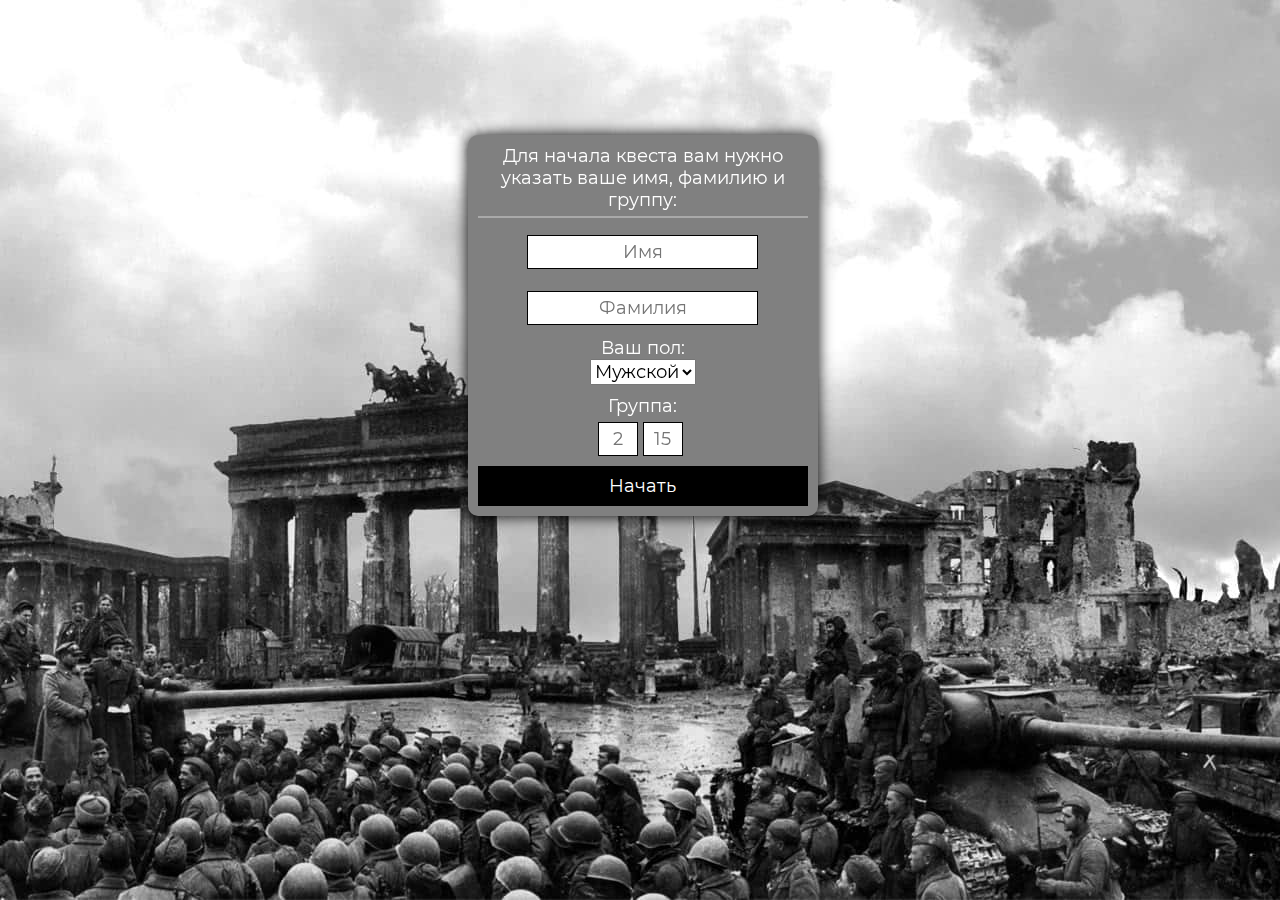
<file: quest.html>
<!DOCTYPE html>
<html lang="ru">
<head>
    <link rel="stylesheet" href="css/style.css">
    <link rel="stylesheet" href="css/adaptation.css">
    <script src="js/jquery.js"></script>
    <meta charset="UTF-8">
    <meta name="viewport" content="width=device-width, initial-scale=1">
    <meta http-equiv="X-UA-Compatible" content="ie=edge">
    <title>Тест - Взятие Берлина</title>
</head>
<body style="overflow: hidden;">
    <script>
        // Прелоадер картинок:
        var img_prldr2 = new Image();
        var img_prldr3 = new Image();
        var img_prldr4 = new Image();
        var img_prldr5 = new Image();
        var img_prldr6 = new Image();

        img_prldr2.src = 'img/back/bg_quest_2.jpg';
        img_prldr3.src = 'img/back/bg_quest_3.jpg';
        img_prldr4.src = 'img/back/bg_quest_4.jpg';
        img_prldr5.src = 'img/back/bg_quest_5.jpg';
        img_prldr6.src = 'img/back/bg_quest_6.jpg';
    </script>

    <!-- <button onclick="states();">Статистика</button> -->

	<div class="container__quest">

		
        <div class="block__get__info__user">
            <div class="section__get__info__user">
                <p class="text__get__info__user">Для начала квеста вам нужно указать ваше имя, фамилию и группу:</p>
                <hr class="hr__quest">
                <br>
                <input id="name__user" placeholder="Имя" minlength="2" type="text" class="input__text__decoration">
                <br>
                <input id="surname__user" placeholder="Фамилия" minlength="2" type="text" class="input__text__decoration">
                <br>
                <p style="margin-top: -10px;">Ваш пол:</p>
                <select id="select__male">
                    <option value="1">Мужской</option>
                    <option value="2">Женский</option>
                </select>
                <br>
                <p style="margin-top: 10px;">Группа:</p>
                <div class="flex__nubmers__group">
                    <input id="group__number__1" placeholder="2" maxlength="1" type="text" class="input__text__decoration input__special__for__numbers__group">
                    <input id="group__number__2" placeholder="15" maxlength="2" type="text" class="input__text__decoration input__special__for__numbers__group">
                </div>
                <button style="margin-top: 10px;" onclick="reg__func();" class="button__decoration">Начать</button>
            </div>
        </div>

		<div class="block__osn__question">

            <div class="section__title__start__quest">
                <p class="text__question">
                    Привет <span id="get__name"></span>, надеюсь ты <span id="male__gotov"></span> пройти этот квест. Для победы тебе следует знать основы Великой Отечественной войны, в особенности такую главную тему как - «Взятие Берлина». Проверка твоих ответов будет в конце. Не подведи группу <span id="get__number__group_1"></span>-<span id="get__number__group_2"></span>!
                </p>
                <button onclick="start__quest();" class="button__decoration button__start__on__block__osn__question">Начать квест!</button>
            </div>

            <div class="section__questions__quest">
                <p style="text-align: center;" class="counter__questions">1/25</p>
                <p class="text__questions">
                    Text question.
                </p>
                <input style="margin-bottom: 10px;" class="input__text__decoration" type="text" id="text__answer__from__user" placeholder="Твой ответ">
                <button id="button__questions__1" onclick="clicked__button__question__1();" class="button__decoration buttons__questions">one</button>
                <button id="button__questions__2" onclick="clicked__button__question__2();" class="button__decoration buttons__questions">two</button>
                <button id="button__questions__3" onclick="clicked__button__question__3();" class="button__decoration buttons__questions">tree</button>
                <button id="button__questions__4" onclick="clicked__button__question__4();" class="button__decoration buttons__questions">four</button>
                <button id="button__questions__5" onclick="clicked__button__question__5();" class="button__decoration buttons__questions">five</button>
                <button id="button__go__to__index" onclick="document.location.replace('https://ermoshhkin.github.io/berlin-site/');" class="button__decoration buttons__questions">Перейти на главную страницу</button>
                <button onclick="document.location.href = 'finish_quest.html';" class="button__decoration buttons__questions" id="doGoFinishTest">Проверить ответы</button>
            </div>

		</div>

	</div>

    <div class="block__bg__image__quest block__img__from__js__1"></div>

<script src="js/main.js"></script>
<script>

    var random__int__bg = 0;
    setInterval(function(){ // Замена фонового изображения каждые 10 секунд.
        random__int__bg = Math.floor(Math.random() * (6 - 1) + 1); // Случайное число от 1 до 5.

        if ( random__int__bg == 1 )
        {
            $(".block__bg__image__quest").addClass("block__img__from__js__1");
            $(".block__bg__image__quest").removeClass("block__img__from__js__2");
            $(".block__bg__image__quest").removeClass("block__img__from__js__4");
            $(".block__bg__image__quest").removeClass("block__img__from__js__5");
            $(".block__bg__image__quest").removeClass("block__img__from__js__6");
            $(".block__bg__image__quest").removeClass("block__img__from__js__3");
            $(".block__bg__image__quest").removeClass("block__img__from__js__static");
        }else if ( random__int__bg == 2 )
        {
            img_prldr2.onload = function()
            {
                $(".block__bg__image__quest").addClass("block__img__from__js__2");
                $(".block__bg__image__quest").removeClass("block__img__from__js__1");
                $(".block__bg__image__quest").removeClass("block__img__from__js__4");
                $(".block__bg__image__quest").removeClass("block__img__from__js__3");
                $(".block__bg__image__quest").removeClass("block__img__from__js__6");
                $(".block__bg__image__quest").removeClass("block__img__from__js__5");
                $(".block__bg__image__quest").removeClass("block__img__from__js__static");

                $(".block__bg__image__quest").css("background", "url("+img_prldr2.src+") center center no-repeat;");
            }
        }else if ( random__int__bg == 3 )
        {
            img_prldr3.onload = function()
            {
                $(".block__bg__image__quest").addClass("block__img__from__js__3");
                $(".block__bg__image__quest").removeClass("block__img__from__js__2");
                $(".block__bg__image__quest").removeClass("block__img__from__js__4");
                $(".block__bg__image__quest").removeClass("block__img__from__js__5");
                $(".block__bg__image__quest").removeClass("block__img__from__js__6");
                $(".block__bg__image__quest").removeClass("block__img__from__js__1");
                $(".block__bg__image__quest").removeClass("block__img__from__js__static");

                $(".block__bg__image__quest").css("background", "url("+img_prldr3.src+") center center no-repeat;");
            }
        }else if ( random__int__bg == 4 )
        {
            img_prldr4.onload = function()
            {
                $(".block__bg__image__quest").addClass("block__img__from__js__4");
                $(".block__bg__image__quest").removeClass("block__img__from__js__2");
                $(".block__bg__image__quest").removeClass("block__img__from__js__3");
                $(".block__bg__image__quest").removeClass("block__img__from__js__5");
                $(".block__bg__image__quest").removeClass("block__img__from__js__6");
                $(".block__bg__image__quest").removeClass("block__img__from__js__1");
                $(".block__bg__image__quest").removeClass("block__img__from__js__static");

                $(".block__bg__image__quest").css("background", "url("+img_prldr4.src+") center center no-repeat;");
            }
        }else if ( random__int__bg == 5 )
        {
            img_prldr5.onload = function()
            {
                $(".block__bg__image__quest").addClass("block__img__from__js__5");
                $(".block__bg__image__quest").removeClass("block__img__from__js__2");
                $(".block__bg__image__quest").removeClass("block__img__from__js__3");
                $(".block__bg__image__quest").removeClass("block__img__from__js__4");
                $(".block__bg__image__quest").removeClass("block__img__from__js__1");
                $(".block__bg__image__quest").removeClass("block__img__from__js__6");
                $(".block__bg__image__quest").removeClass("block__img__from__js__static");

                $(".block__bg__image__quest").css("background", "url("+img_prldr5.src+") center center no-repeat;");
            }
        }else if ( random__int__bg == 6 )
        {
            img_prldr6.onload = function()
            {
                $(".block__bg__image__quest").addClass("block__img__from__js__6");
                $(".block__bg__image__quest").removeClass("block__img__from__js__2");
                $(".block__bg__image__quest").removeClass("block__img__from__js__3");
                $(".block__bg__image__quest").removeClass("block__img__from__js__4");
                $(".block__bg__image__quest").removeClass("block__img__from__js__1");
                $(".block__bg__image__quest").removeClass("block__img__from__js__5");
                $(".block__bg__image__quest").removeClass("block__img__from__js__static");

                $(".block__bg__image__quest").css("background", "url("+img_prldr6.src+") center center no-repeat;");
            }
        }
    }, 10000)

</script>

<style>
    #doGoFinishTest
    {
        display: none;
    }
</style>
</body>
</html>
</file>
<file: css/style.css>
@font-face
{
  font-family: "Montserrat";
  src: url("fonts/Montserrat-Regular.ttf") format("truetype");
  font-style: normal;
  font-weight: normal;
}
*
{
    box-sizing: border-box;
    margin: 0;
    padding: 0;
    font-family: 'Montserrat';
    font-size: 18px;
}
body
{
  /* display: none; */
  overflow-x: hidden;
}
a
{
    text-decoration: none;
}
h2
{
    font-size: 40px;
}
h3
{
    font-size: 25px;
    margin-bottom: 10px;
}
hr
{
    border: 1px solid black;
    position: relative;
}
img
{
    pointer-events: none;
    user-select: none;
}
br
{
  pointer-events: none;
  user-select: none;
}
.back__image
{
    position: fixed;
    z-index: -9999999;
    left: 0;
    right: 0;
    top: 0;
    bottom: 0;
    background: url(../img/back/flag__reihstag.jpg) center center no-repeat;
    background-size: cover;
    filter: brightness(0.5);
}
.block__osnov
{
    position: relative;
    display: block;
    width: 100%;
    min-height: 200px;
    color: white;
    padding: 15px;
    background: rgba(0, 0, 0, 0.5);
    margin-bottom: 10px;
}
.image__block__osnov
{
  position: relative;
  height: 250px;
  width: 370px;
  display: inline-block;
  float: left;
  margin-top: 10px;
  margin-right: 10px;
  margin-bottom: 4px;
}
.right__image__block__osnov
{
  display: inline-block;
  margin-left: 5px;
  float: right;
}
.input__text__decoration
{
  display: block;
  position: relative;
  border: 1px solid black;
  width: 70%;
  padding: 5px;
  font-size: 18px;
  text-align: center;
  left: 50%;
  margin-left: -35%;
}
.input__text__decoration:focus
{
  outline: none;
  box-shadow: 0 0 5px black;
}
.button__decoration
{
  transition: .5s ease;
  display: block;
  position: relative;
  width: 100%;
  height: 40px;
  border: 1px solid black;
  background: black;
  color: white;
  outline: none;
}
.button__decoration:hover
{
  transition: .5s ease;
  display: block;
  position: relative;
  color: black;
  background: white;
  cursor: pointer;
  outline: none;
}



/* Index */
.container
{
    display: block;
    position: relative;
    width: 80%;
    min-height: 100px;
    left: 50%;
    margin-left: -40%;
    padding-left: 10px;
    padding-right: 10px;
    padding-bottom: 10px;
    color:white;
}
.block__header__logo
{
    position: relative;
    background: darkred;
    min-height: 70px;
    display: block;
    width: 100%;
}
.block__header__logo h2
{
    display: inline-block;
    position: relative;
    padding-top: 10px;
}
.block__header__logo img
{
    position: relative;
    padding-top: 8px;
    padding-left: 10px;
    padding-right: 5px;
}
.block__links__header
{
  display: block;
  position: relative;
  padding-bottom: 10px;
  margin-top: 5px;
  margin-left: 68.5px;
}
.link__header
{
  transition: .5s ease;
  color: white;
  font-size: 20px;
  margin-right: 15px;
}
.link__header:last-child
{
  margin-right: 0;
}
.link__header:hover
{
  transition: .5s ease;
  color: lightgray;
  text-decoration: underline;
}
.img__logo
{
    float: left;
}
.active__page
{
  font-weight: 600;
  text-decoration: underline;
}
.tdu
{
  text-decoration: underline;
}
.link__in__text__index
{
  transition: .5s ease;
  color: white;
}
.link__in__text__index:hover
{
  transition: .5s ease;
  color: gray;
  text-decoration: underline;
}



/* history */
.link__info
{
  display: inline-block;
  transition: .5s ease;
  color: white;
  margin-bottom: 5px;
}
.link__info:first-child
{
  margin-top: 10px;
}
.link__info:last-child
{
  margin-bottom: 0;
}
.link__info:hover
{
  transition: .5s ease;
  color: gray;
  text-decoration: underline;
}



/* autor */
.link__tgpgk
{
  transition: .5s ease;
  color: white;
}
.link__tgpgk:hover
{
  transition: .5s ease;
  color: gray;
  text-decoration: underline;
}
.text__info__autor
{
  font-size: 14px;
}



/* quest */
.container__quest
{
  display: block;
  position: relative;
  width: 50%;
  min-height: 200px;
  left: 50%;
  margin-left: -25%;
}
.block__osn__question
{
  display: block;
  position: relative;
  background: gray;
  color: white;
  width: 100%;
  height: auto;
  margin-top: 100px;
  border-radius: 10px;
  padding: 15px;
  margin-bottom: 20px;
  box-shadow: 0 0 15px black;
  display: none;
}
.block__get__info__user
{
  display: block;
  position: absolute;
  background: gray;
  color: white;
  width: 350px;
  height: auto;
  left: 50%;
  margin-left: -172.5px;
  margin-top: 50%;
  top: -185px;
  border-radius: 10px;
  padding: 10px;
  margin-bottom: 20px;
  text-align: center;
  box-shadow: 0 0 15px black;
}
.hr__quest
{
  border: 1px solid darkgray;
  display: block;
  position: relative;
  width: 100%;
  top: 5px;
  bottom: 5px;
}
.flex__nubmers__group
{
  display: -webkit-flex;
  display: -moz-flex;
  display: -ms-flex;
  display: -o-flex;
  display: flex;
  flex-direction: row;
  text-align: center;
}
.input__special__for__numbers__group
{
  position: relative;
  border: 1px solid black;
  width: 40px;
  padding: 5px;
  font-size: 18px;
  text-align: center;
  left: 50%;
  margin-left: -20px;
  margin-right: 5px;
  margin-top: 5px;
}
.input__special__for__numbers__group:first-child
{
  margin-left: -45px;
}
.input__special__for__numbers__group:last-child
{
  margin-left: 0%;
  margin-right: 0px;
}
.button__start__on__block__osn__question
{
  transition: .5s ease;
  display: block;
  position: relative;
  width: 90%;
  height: 40px;
  border: 1px solid black;
  background: black;
  color: white;
  outline: none;
  left: 50%;
  margin-left: -45%;
  margin-top: 20px;
}
.button__start__on__block__osn__question:hover
{
  transition: .5s ease;
  display: block;
  position: relative;
  width: 90%;
  height: 40px;
  border: 1px solid black;
  background: white;
  color: black;
  outline: none;
  left: 50%;
  margin-left: -45%;
  margin-top: 20px;
}
.block__bg__image__quest
{
  transition: .5s ease;
  position: fixed;
  top: 0;
  left: 0;
  right: 0;
  bottom: 0;
  z-index: -9999;
  -webkit-background-size: contain;
  background-size: contain;
}
.block__img__from__js__static
{
  transition: .5s ease;
}
.block__img__from__js__1
{
  transition: .5s ease;
  background: url('../img/back/bg_quest_1.jpg') center center no-repeat;
}
.block__img__from__js__2
{
  transition: .5s ease;
}
.block__img__from__js__3
{
  transition: .5s ease;
}
.block__img__from__js__4
{
  transition: .5s ease;
}
.block__img__from__js__5
{
  transition: .5s ease;
}
.block__img__from__js__6
{
  transition: .5s ease;
}
.section__questions__quest
{
  display: none;
}
.text__questions
{
  margin-bottom: 10px;
  text-align: center;
}
.buttons__questions
{
  margin-bottom: 5px;
}
.buttons__questions:last-child
{
  margin-bottom: 0px;
}
</file>
<file: css/adaptation.css>
@media screen and (max-width: 750px)
{
  .container
  {
    width: 90%;
    margin-left: -45%;
  }
  .block__header__logo
  {
    min-height: 140px;
    text-align: center;
  }
  .block__header__logo h2
  {
      position: relative;
      padding-top: 35px;
  }
  .block__header__logo img
  {
      display: none;
  }
  .block__links__header
  {
    display: block;
    position: relative;
    top: 8.5%;
    margin-top: 10px;
    padding-bottom: 20px;
    margin-left: 0;
  }
  .image__block__osnov
  {
    position: relative;
    width: 100%;
    height: 90%;
  }
  .right__image__block__osnov
  {
    float: left;
    position: relative;
    width: 100%;
    height: 90%;
  }



  /* autor */
  .block__autor
  {
    text-align: center;
  }



  /* quest */
  .container__quest
  {
    display: block;
    position: relative;
    width: 100%;
    min-height: 200px;
    left: 0%;
    margin-left: 0%;
  }
  .block__get__info__user
  {
    transition: .5s ease;
    display: block;
    position: absolute;
    background: gray;
    color: white;
    width: 100%;
    height: 370px;
    left: 0%;
    margin-left: 0px;
    margin-top: 0%;
    top: 80px;
  }
  .button__decoration
  {
    transition: .5s ease;
    display: block;
    position: relative;
    width: 100%;
    height: 40px;
    border: 1px solid black;
    background: black;
    color: white;
    outline: none;
  }
  .button__decoration:hover
  {
    transition: .5s ease;
    display: block;
    position: relative;
    width: 100%;
    height: 40px;
    border: 1px solid black;
    background: black;
    color: white;
    outline: none;
  }
  .button__decoration:active
  {
    transition: .5s ease;
    display: block;
    position: relative;
    color: black;
    background: white;
    cursor: pointer;
    outline: none;
  }

}
</file>
